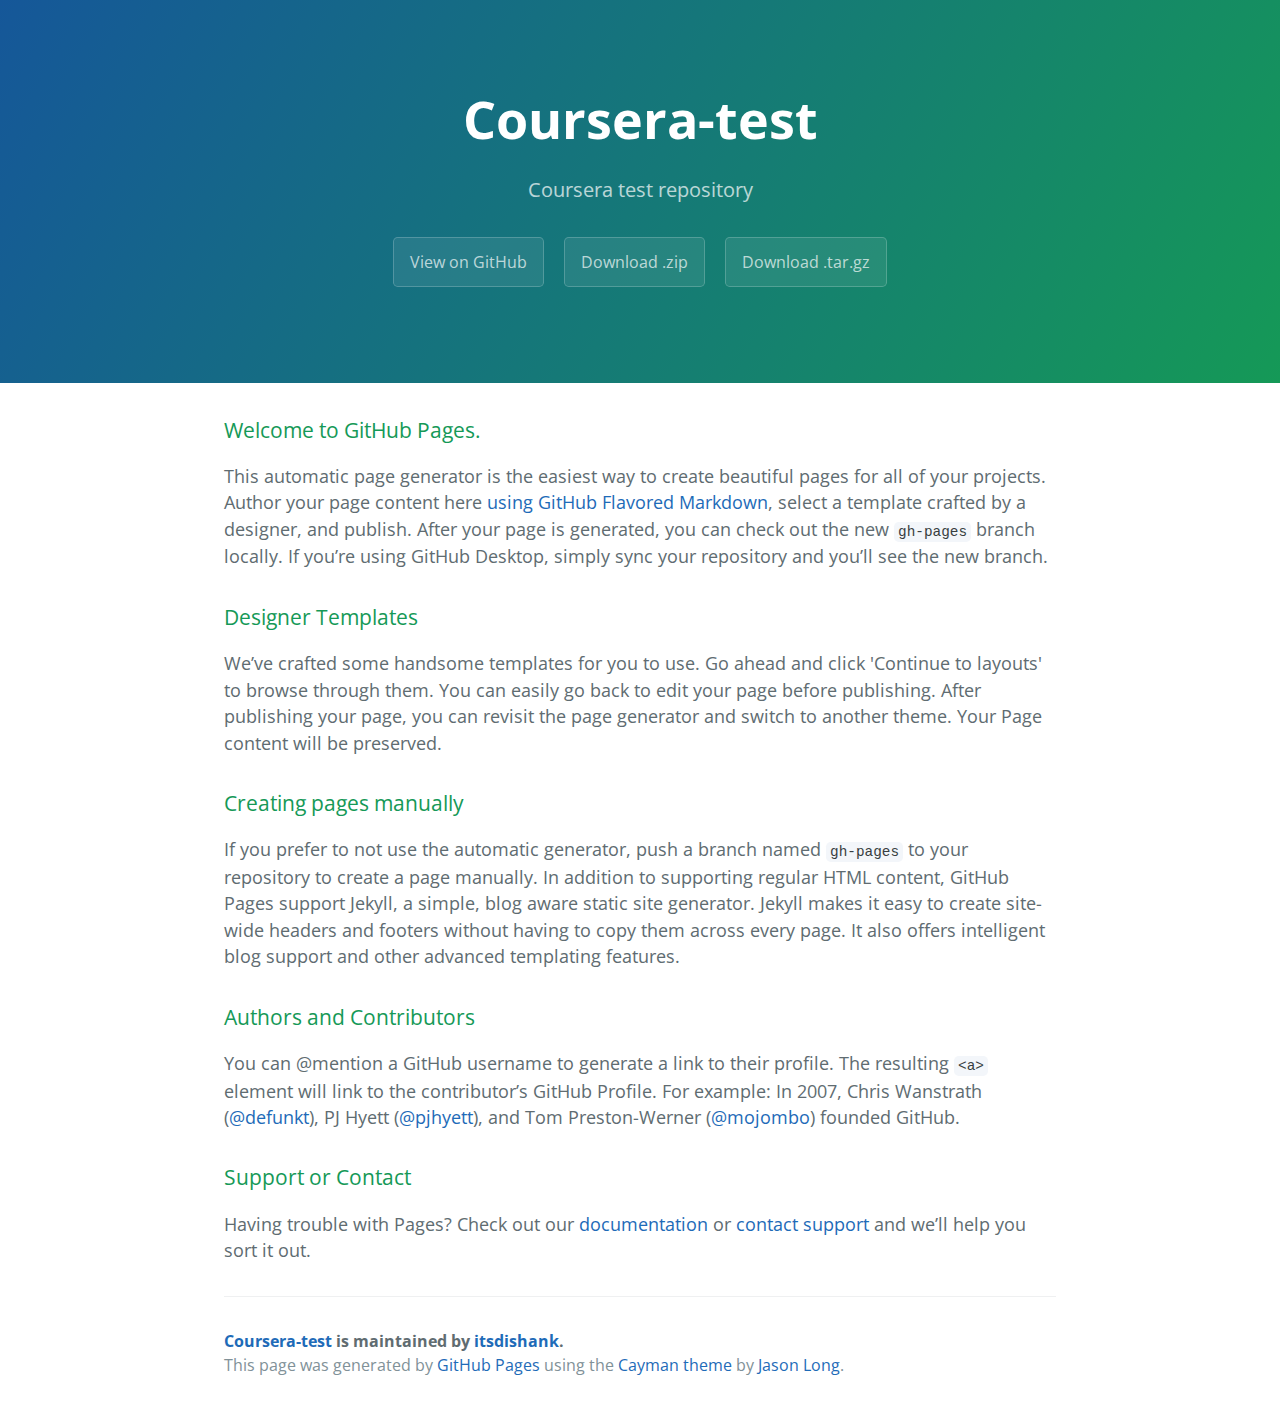
<file: index.html>
<!DOCTYPE html>
<html lang="en-us">
  <head>
    <meta charset="UTF-8">
    <title>Coursera-test by itsdishank</title>
    <meta name="viewport" content="width=device-width, initial-scale=1">
    <link rel="stylesheet" type="text/css" href="stylesheets/normalize.css" media="screen">
    <link href='https://fonts.googleapis.com/css?family=Open+Sans:400,700' rel='stylesheet' type='text/css'>
    <link rel="stylesheet" type="text/css" href="stylesheets/stylesheet.css" media="screen">
    <link rel="stylesheet" type="text/css" href="stylesheets/github-light.css" media="screen">
  </head>
  <body>
    <section class="page-header">
      <h1 class="project-name">Coursera-test</h1>
      <h2 class="project-tagline">Coursera test repository</h2>
      <a href="https://github.com/itsdishank/coursera-test" class="btn">View on GitHub</a>
      <a href="https://github.com/itsdishank/coursera-test/zipball/master" class="btn">Download .zip</a>
      <a href="https://github.com/itsdishank/coursera-test/tarball/master" class="btn">Download .tar.gz</a>
    </section>

    <section class="main-content">
      <h3>
<a id="welcome-to-github-pages" class="anchor" href="#welcome-to-github-pages" aria-hidden="true"><span aria-hidden="true" class="octicon octicon-link"></span></a>Welcome to GitHub Pages.</h3>
<p>This automatic page generator is the easiest way to create beautiful pages for all of your projects. Author your page content here <a href="https://guides.github.com/features/mastering-markdown/">using GitHub Flavored Markdown</a>, select a template crafted by a designer, and publish. After your page is generated, you can check out the new <code>gh-pages</code> branch locally. If you’re using GitHub Desktop, simply sync your repository and you’ll see the new branch.</p>
<h3>
<a id="designer-templates" class="anchor" href="#designer-templates" aria-hidden="true"><span aria-hidden="true" class="octicon octicon-link"></span></a>Designer Templates</h3>
<p>We’ve crafted some handsome templates for you to use. Go ahead and click 'Continue to layouts' to browse through them. You can easily go back to edit your page before publishing. After publishing your page, you can revisit the page generator and switch to another theme. Your Page content will be preserved.</p>
<h3>
<a id="creating-pages-manually" class="anchor" href="#creating-pages-manually" aria-hidden="true"><span aria-hidden="true" class="octicon octicon-link"></span></a>Creating pages manually</h3>
<p>If you prefer to not use the automatic generator, push a branch named <code>gh-pages</code> to your repository to create a page manually. In addition to supporting regular HTML content, GitHub Pages support Jekyll, a simple, blog aware static site generator. Jekyll makes it easy to create site-wide headers and footers without having to copy them across every page. It also offers intelligent blog support and other advanced templating features.</p>
<h3>
<a id="authors-and-contributors" class="anchor" href="#authors-and-contributors" aria-hidden="true"><span aria-hidden="true" class="octicon octicon-link"></span></a>Authors and Contributors</h3>
<p>You can @mention a GitHub username to generate a link to their profile. The resulting <code>&lt;a&gt;</code> element will link to the contributor’s GitHub Profile. For example: In 2007, Chris Wanstrath (<a class="user-mention" data-hovercard-type="user" data-hovercard-url="/users/defunkt/hovercard" data-octo-click="hovercard-link-click" data-octo-dimensions="link_type:self" href="https://github.com/defunkt">@defunkt</a>), PJ Hyett (<a class="user-mention" data-hovercard-type="user" data-hovercard-url="/users/pjhyett/hovercard" data-octo-click="hovercard-link-click" data-octo-dimensions="link_type:self" href="https://github.com/pjhyett">@pjhyett</a>), and Tom Preston-Werner (<a class="user-mention" data-hovercard-type="user" data-hovercard-url="/users/mojombo/hovercard" data-octo-click="hovercard-link-click" data-octo-dimensions="link_type:self" href="https://github.com/mojombo">@mojombo</a>) founded GitHub.</p>
<h3>
<a id="support-or-contact" class="anchor" href="#support-or-contact" aria-hidden="true"><span aria-hidden="true" class="octicon octicon-link"></span></a>Support or Contact</h3>
<p>Having trouble with Pages? Check out our <a href="https://help.github.com/pages">documentation</a> or <a href="https://github.com/contact">contact support</a> and we’ll help you sort it out.</p>

      <footer class="site-footer">
        <span class="site-footer-owner"><a href="https://github.com/itsdishank/coursera-test">Coursera-test</a> is maintained by <a href="https://github.com/itsdishank">itsdishank</a>.</span>

        <span class="site-footer-credits">This page was generated by <a href="https://pages.github.com">GitHub Pages</a> using the <a href="https://github.com/jasonlong/cayman-theme">Cayman theme</a> by <a href="https://twitter.com/jasonlong">Jason Long</a>.</span>
      </footer>

    </section>

  
  </body>
</html>
</file>
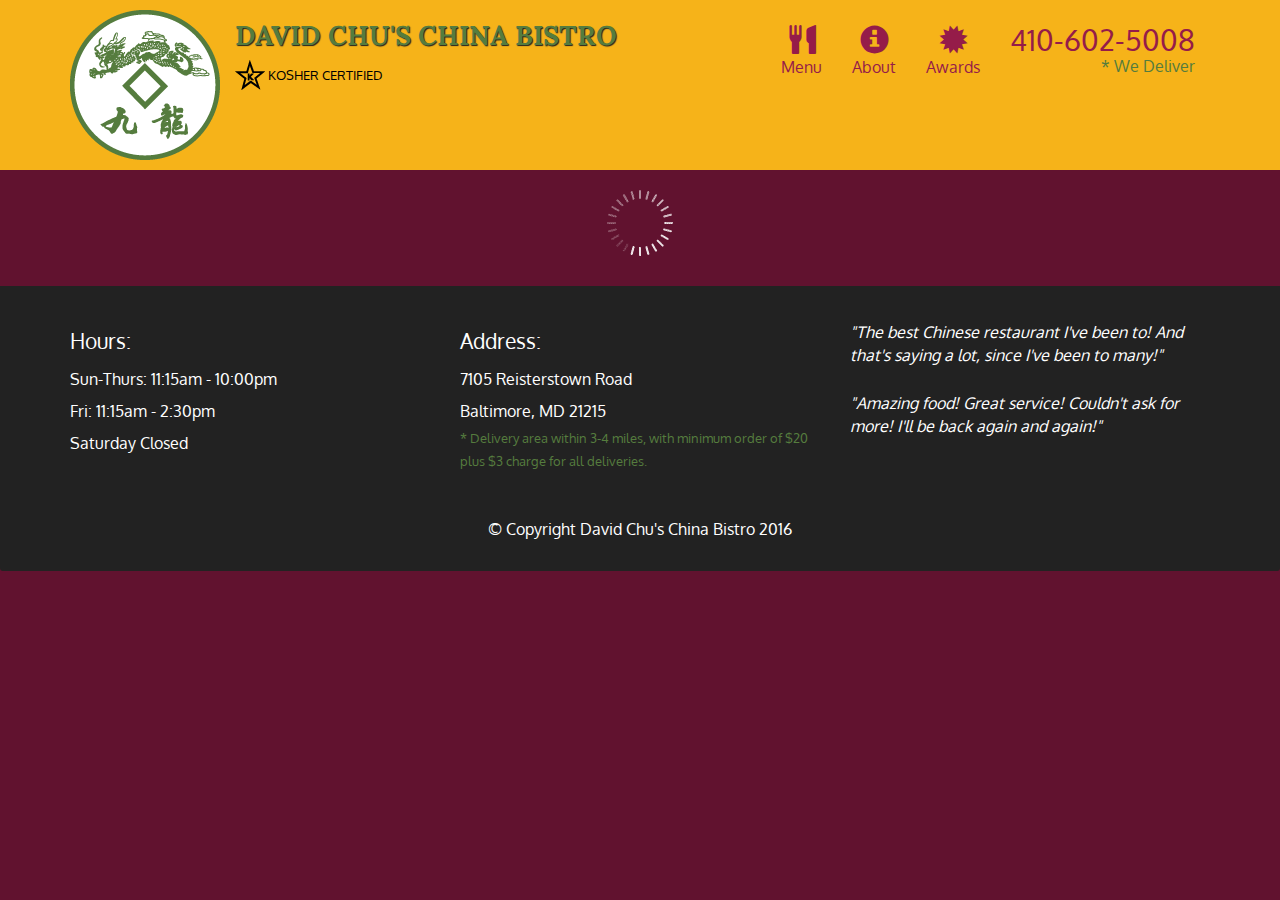
<file: mod5-solution/index.html>
<!doctype html>
<html lang="en">
  <head>
    <meta charset="utf-8">
    <meta http-equiv="X-UA-Compatible" content="IE=edge">
    <meta name="viewport" content="width=device-width, initial-scale=1">
    <title>David Chu's China Bistro</title>
    <link rel="stylesheet" href="css/bootstrap.min.css">
    <link rel="stylesheet" href="css/styles.css">
    <link href='https://fonts.googleapis.com/css?family=Oxygen:400,300,700' rel='stylesheet' type='text/css'>
    <link href='https://fonts.googleapis.com/css?family=Lora' rel='stylesheet' type='text/css'>
  </head>
<body>
  <header>
    <nav id="header-nav" class="navbar navbar-default">
      <div class="container">
        <div class="navbar-header">
          <a href="index.html" class="pull-left visible-md visible-lg">
            <div id="logo-img" alt="Logo image"></div>
          </a>

          <div class="navbar-brand">
            <a href="index.html"><h1>David Chu's China Bistro</h1></a>
            <p>
              <img src="images/star-k-logo.png" alt="Kosher certification">
              <span>Kosher Certified</span>
            </p>
          </div>

          <button id="navbarToggle" type="button" class="navbar-toggle collapsed" data-toggle="collapse" data-target="#collapsable-nav" aria-expanded="false">
            <span class="sr-only">Toggle navigation</span>
            <span class="icon-bar"></span>
            <span class="icon-bar"></span>
            <span class="icon-bar"></span>
          </button>
        </div>
        
        <div id="collapsable-nav" class="collapse navbar-collapse">
           <ul id="nav-list" class="nav navbar-nav navbar-right">
            <li id="navHomeButton" class="visible-xs active">
              <a href="index.html">
                <span class="glyphicon glyphicon-home"></span> Home</a>
            </li>
            <li id="navMenuButton">
              <a href="#" onclick="$dc.loadMenuCategories();">
                <span class="glyphicon glyphicon-cutlery"></span><br class="hidden-xs"> Menu</a>
            </li>
            <li>
              <a href="#">
                <span class="glyphicon glyphicon-info-sign"></span><br class="hidden-xs"> About</a>
            </li>
            <li>
              <a href="#">
                <span class="glyphicon glyphicon-certificate"></span><br class="hidden-xs"> Awards</a>
            </li>
            <li id="phone" class="hidden-xs">
              <a href="tel:410-602-5008">
                <span>410-602-5008</span></a><div>* We Deliver</div>
            </li>
          </ul><!-- #nav-list -->
        </div><!-- .collapse .navbar-collapse -->
      </div><!-- .container -->
    </nav><!-- #header-nav -->
  </header>

  <div id="call-btn" class="visible-xs">
    <a class="btn" href="tel:410-602-5008">
    <span class="glyphicon glyphicon-earphone"></span>
    410-602-5008
    </a>
  </div>
  <div id="xs-deliver" class="text-center visible-xs">* We Deliver</div>

  <div id="main-content" class="container"></div>

  <footer class="panel-footer">
    <div class="container">
      <div class="row">
        <section id="hours" class="col-sm-4">
          <span>Hours:</span><br>
          Sun-Thurs: 11:15am - 10:00pm<br>
          Fri: 11:15am - 2:30pm<br>
          Saturday Closed
          <hr class="visible-xs">
        </section>
        <section id="address" class="col-sm-4">
          <span>Address:</span><br>
          7105 Reisterstown Road<br>
          Baltimore, MD 21215
          <p>* Delivery area within 3-4 miles, with minimum order of $20 plus $3 charge for all deliveries.</p>
          <hr class="visible-xs">
        </section>
        <section id="testimonials" class="col-sm-4">
          <p>"The best Chinese restaurant I've been to! And that's saying a lot, since I've been to many!"</p>
          <p>"Amazing food! Great service! Couldn't ask for more! I'll be back again and again!"</p>
        </section>
      </div>
      <div class="text-center">&copy; Copyright David Chu's China Bistro 2016</div>
    </div>
  </footer>

  <!-- jQuery (Bootstrap JS plugins depend on it) -->
  <script src="js/jquery-2.1.4.min.js"></script>
  <script src="js/bootstrap.min.js"></script>
  <script src="js/ajax-utils.js"></script>
  <script src="js/script.js"></script>
</body>
</html>
</file>
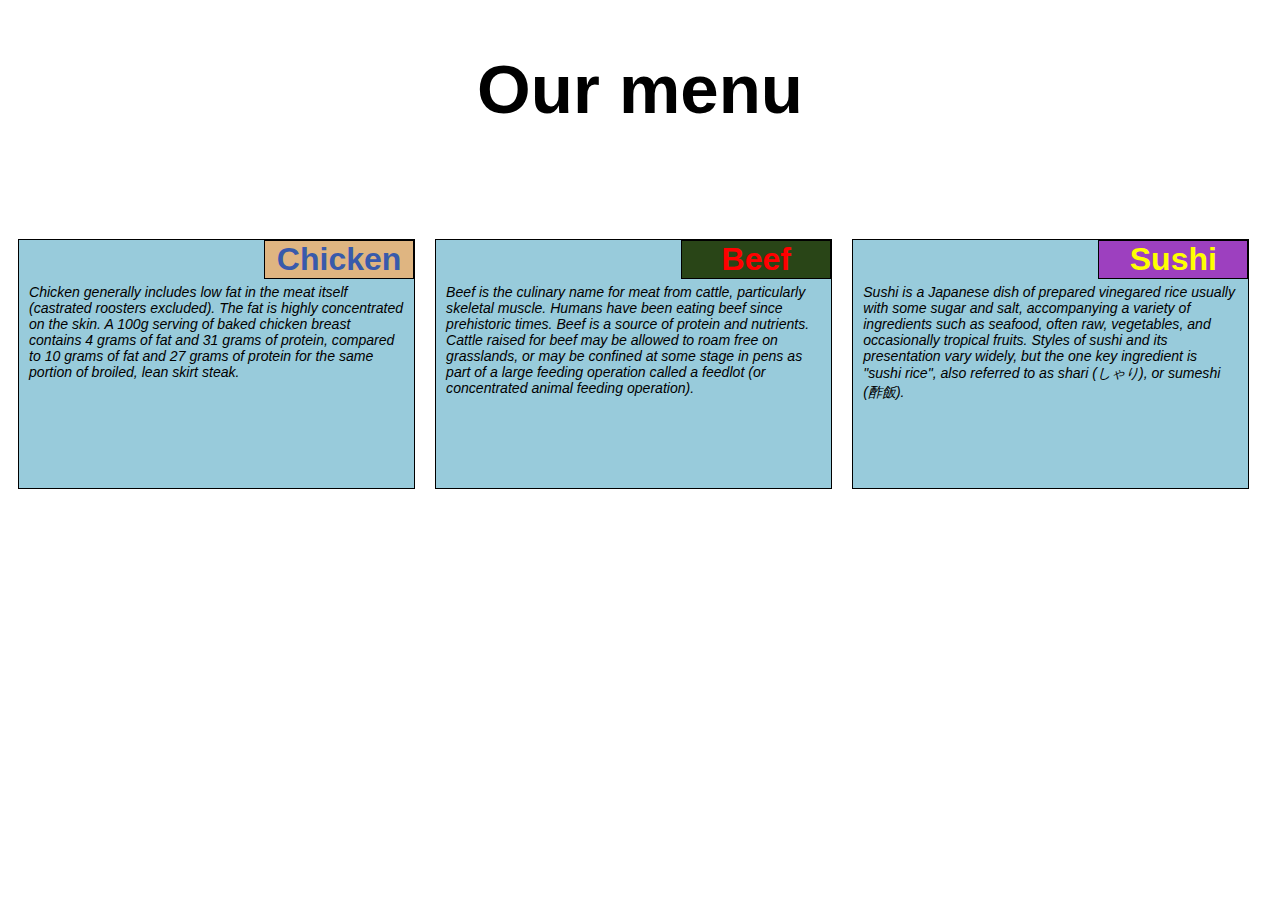
<file: module2-solution/index.html>
<!DOCTYPE html>
<html>
<head>
	<title>Assignment Solution for Module 2</title>
	<link rel="stylesheet" href="css/menu.css">
</head>
<body>

	<h1>Our menu</h1>

	<div class="main chicken">
		<div>
			<h2 id="chicken">Chicken</h2>
				<p>Chicken generally includes low fat in the meat itself (castrated roosters excluded). The fat is highly concentrated on the skin. A 100g serving of baked chicken breast contains 4 grams of fat and 31 grams of protein, compared to 10 grams of fat and 27 grams of protein for the same portion of broiled, lean skirt steak.</p>
		</div>
	</div>
	<div class="main Beef">
		<div>
			<h2 id="beef">Beef</h2>
				<p >Beef is the culinary name for meat from cattle, particularly skeletal muscle. Humans have been eating beef since prehistoric times. Beef is a source of protein and nutrients.  Cattle raised for beef may be allowed to roam free on grasslands, or may be confined at some stage in pens as part of a large feeding operation called a feedlot (or concentrated animal feeding operation).</p>
		</div>
	</div>
	<div class="main Sushi">
		<div>
			<h2 id="sushi">Sushi</h2>
				<p>Sushi is a Japanese dish of prepared vinegared rice usually with some sugar and salt, accompanying a variety of ingredients such as seafood, often raw, vegetables, and occasionally tropical fruits. Styles of sushi and its presentation vary widely, but the one key ingredient is "sushi rice", also referred to as shari (しゃり), or sumeshi (酢飯).</p>
		</div>
	</div>
</body>
</html>
</file>
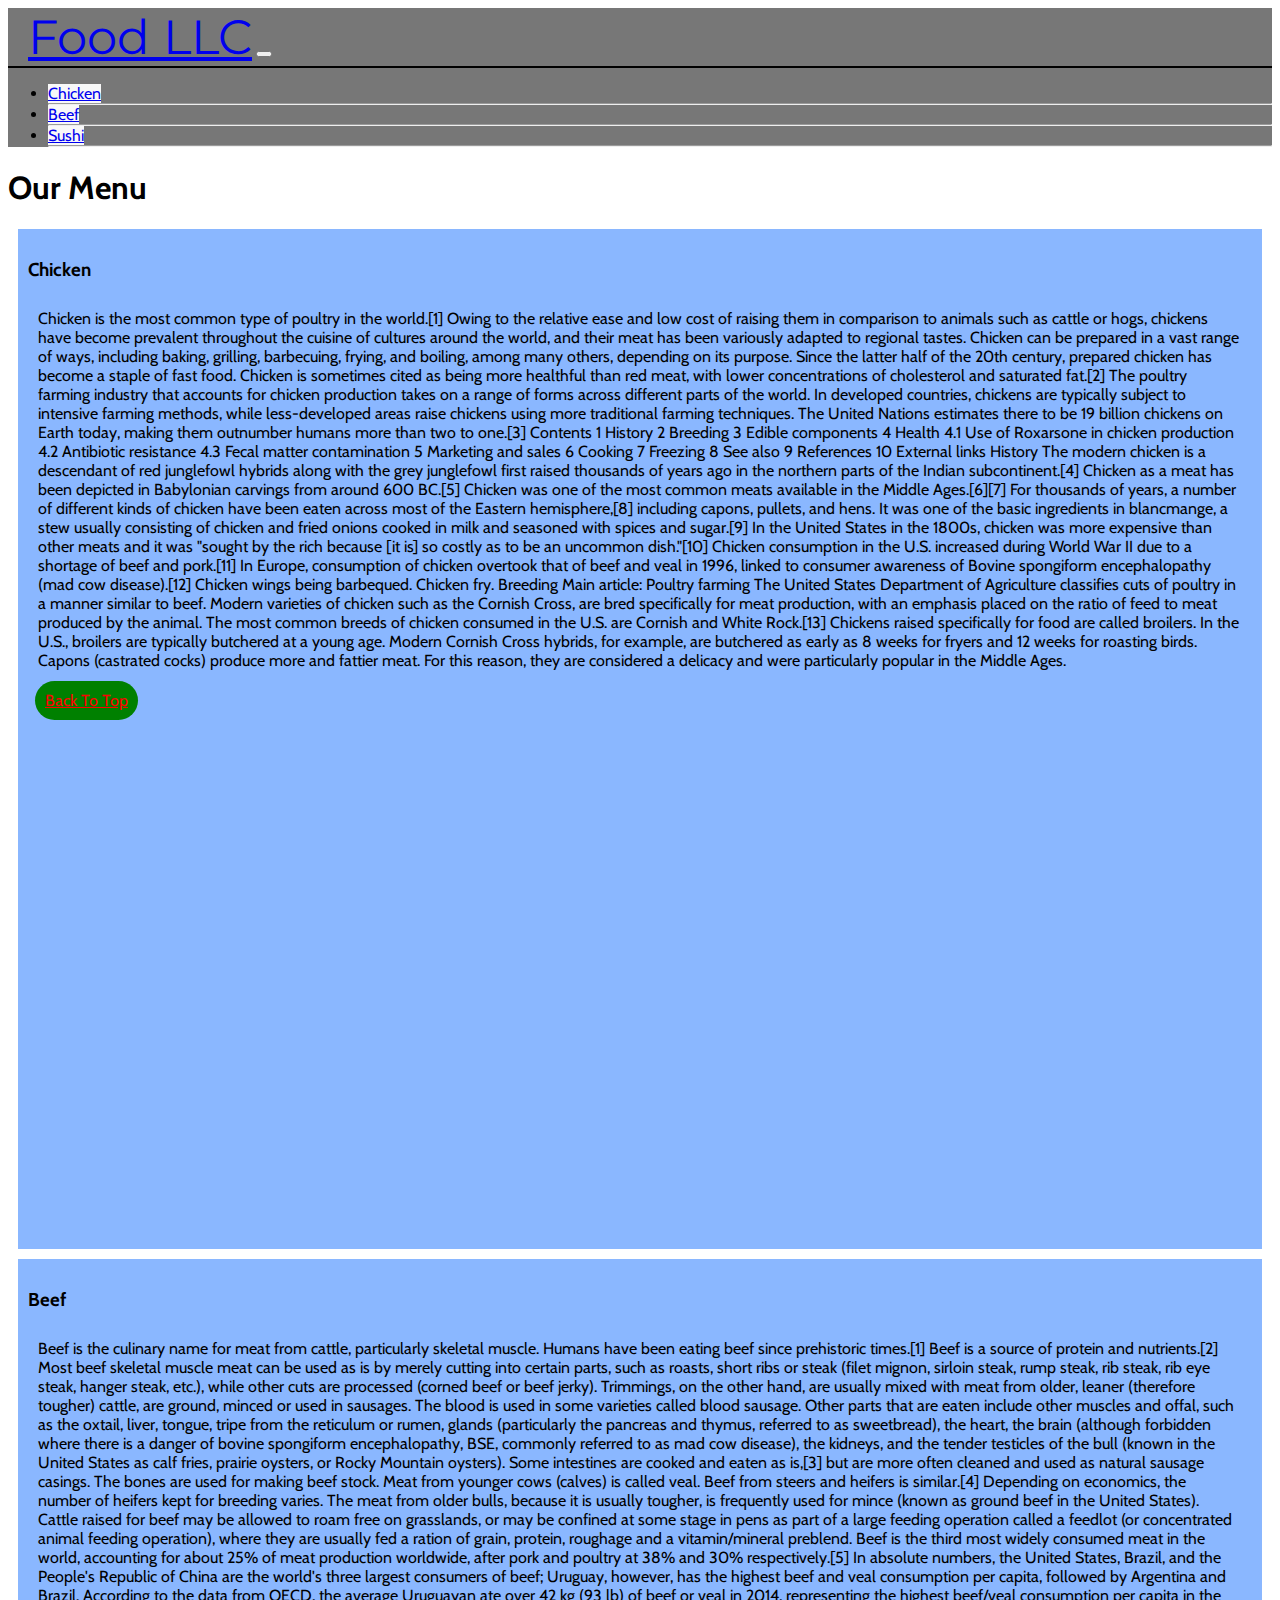
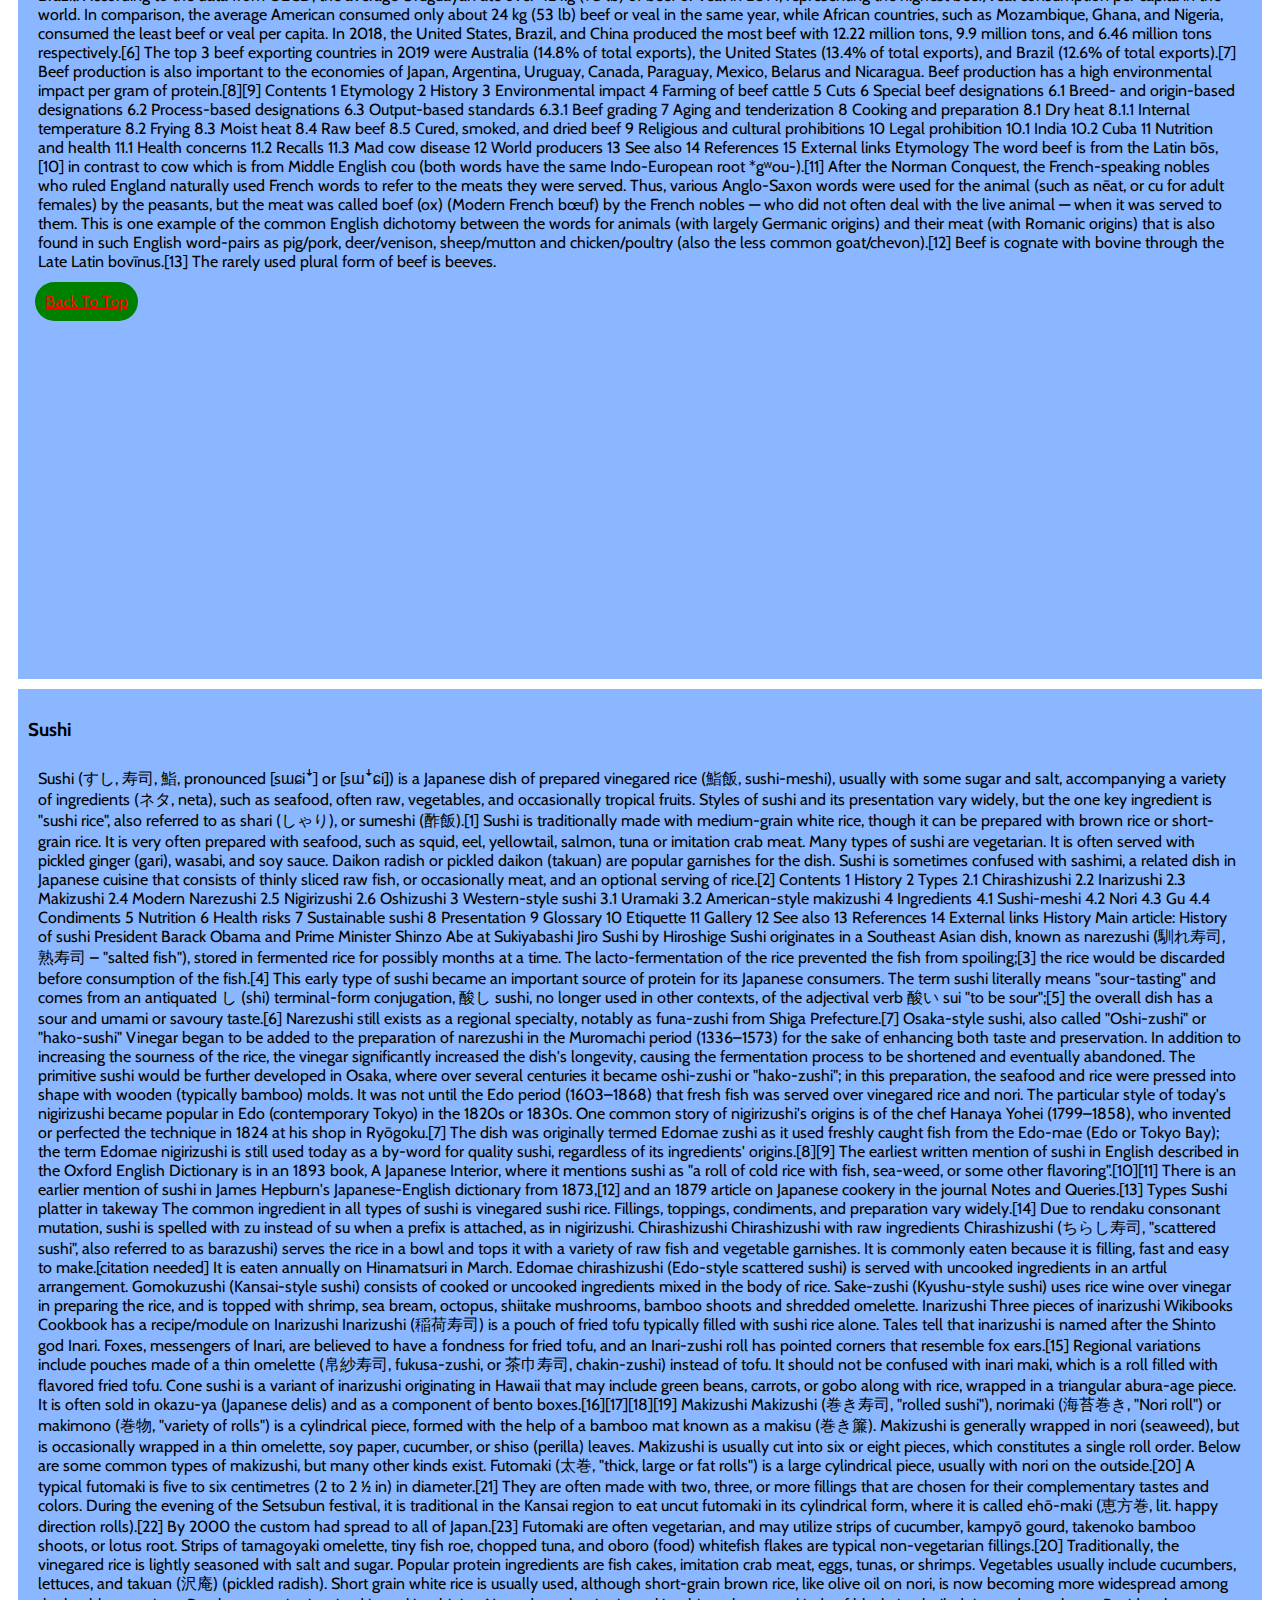
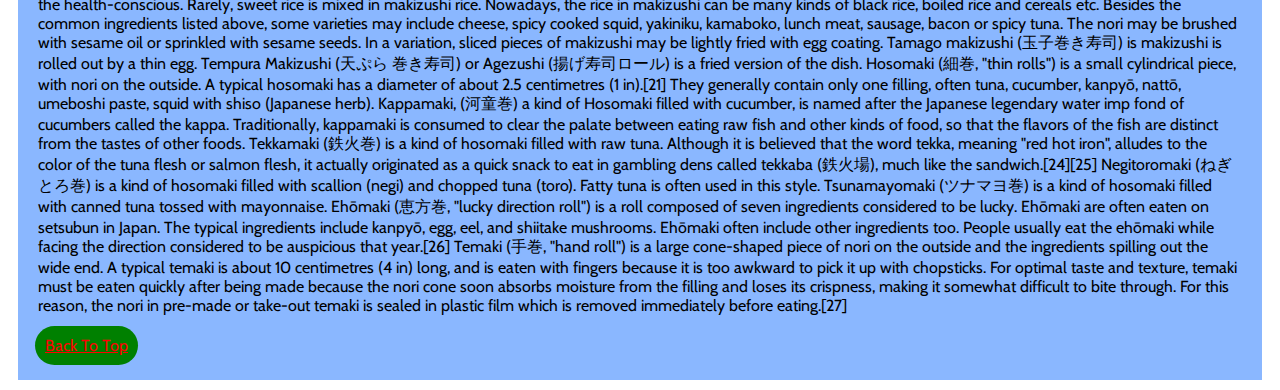
<file: module3-solution/index.html>
<!DOCTYPE html>
<html>
<head>
    
	<title>Module3 solution</title>
	<script src="https://code.jquery.com/jquery-3.5.1.slim.min.js" integrity="sha384-DfXdz2htPH0lsSSs5nCTpuj/zy4C+OGpamoFVy38MVBnE+IbbVYUew+OrCXaRkfj" crossorigin="anonymous"></script>
	<script src="https://cdn.jsdelivr.net/npm/popper.js@1.16.0/dist/umd/popper.min.js" integrity="sha384-Q6E9RHvbIyZFJoft+2mJbHaEWldlvI9IOYy5n3zV9zzTtmI3UksdQRVvoxMfooAo" crossorigin="anonymous"></script>
	<link rel="stylesheet" href="https://stackpath.bootstrapcdn.com/bootstrap/4.5.0/css/bootstrap.min.css" integrity="sha384-9aIt2nRpC12Uk9gS9baDl411NQApFmC26EwAOH8WgZl5MYYxFfc+NcPb1dKGj7Sk" crossorigin="anonymous">
	<script src="https://stackpath.bootstrapcdn.com/bootstrap/4.5.0/js/bootstrap.min.js" integrity="sha384-OgVRvuATP1z7JjHLkuOU7Xw704+h835Lr+6QL9UvYjZE3Ipu6Tp75j7Bh/kR0JKI" crossorigin="anonymous"></script>
	<link rel="stylesheet" type="text/css" href="css/styles.css">
	<link href="https://fonts.googleapis.com/css2?family=Montserrat:wght@600&display=swap" rel="stylesheet">
	<link href="https://fonts.googleapis.com/css2?family=Cabin&display=swap" rel="stylesheet">
</head>
<body>
	<header>
		<nav class="navbar navbar-expand-lg navbar-light">
			<a id="heading" class="navbar-brand" href="#">Food LLC</a>
			<button class="navbar-toggler d-md-none" type="button" data-toggle="collapse" data-target="#navbarSupportedContent" aria-controls="navbarSupportedContent" aria-expanded="false" aria-label="Toggle navigation">
				<span class="navbar-toggler-icon"></span>
			</button>

			<div class="collapse navbar-collapse" id="navbarSupportedContent">
				<hr class=" d-md-none">
    			<ul class="navbar-nav mr-auto d-md-none">
					<li class="nav-item active">
						<a class="nav-link" href="#chicken">Chicken</a>
					</li>
					<hr>
					<li class="nav-item active">
						<a class="nav-link" href="#beef">Beef</a>
					</li><hr>
    				<li class="nav-item active">
						<a class="nav-link" href="#sushi">Sushi</a>
					</li><hr>
    			</ul>
  			</div>
		</nav>
	</header>

	<h1 class="text-center">Our Menu</h1>
	<div class="container">
		<div class="row">
			<div class="col-xs-12 col-sm-6 col-md-4">
				<div>
					<h3 id="chicken" class="text-center">Chicken</h3>
						<p>Chicken is the most common type of poultry in the world.[1] Owing to the relative ease and low cost of raising them in comparison to animals such as cattle or hogs, chickens have become prevalent throughout the cuisine of cultures around the world, and their meat has been variously adapted to regional tastes.

Chicken can be prepared in a vast range of ways, including baking, grilling, barbecuing, frying, and boiling, among many others, depending on its purpose. Since the latter half of the 20th century, prepared chicken has become a staple of fast food. Chicken is sometimes cited as being more healthful than red meat, with lower concentrations of cholesterol and saturated fat.[2]

The poultry farming industry that accounts for chicken production takes on a range of forms across different parts of the world. In developed countries, chickens are typically subject to intensive farming methods, while less-developed areas raise chickens using more traditional farming techniques. The United Nations estimates there to be 19 billion chickens on Earth today, making them outnumber humans more than two to one.[3]


Contents
1	History
2	Breeding
3	Edible components
4	Health
4.1	Use of Roxarsone in chicken production
4.2	Antibiotic resistance
4.3	Fecal matter contamination
5	Marketing and sales
6	Cooking
7	Freezing
8	See also
9	References
10	External links
History
The modern chicken is a descendant of red junglefowl hybrids along with the grey junglefowl first raised thousands of years ago in the northern parts of the Indian subcontinent.[4]

Chicken as a meat has been depicted in Babylonian carvings from around 600 BC.[5] Chicken was one of the most common meats available in the Middle Ages.[6][7] For thousands of years, a number of different kinds of chicken have been eaten across most of the Eastern hemisphere,[8] including capons, pullets, and hens. It was one of the basic ingredients in blancmange, a stew usually consisting of chicken and fried onions cooked in milk and seasoned with spices and sugar.[9]

In the United States in the 1800s, chicken was more expensive than other meats and it was "sought by the rich because [it is] so costly as to be an uncommon dish."[10] Chicken consumption in the U.S. increased during World War II due to a shortage of beef and pork.[11] In Europe, consumption of chicken overtook that of beef and veal in 1996, linked to consumer awareness of Bovine spongiform encephalopathy (mad cow disease).[12]


Chicken wings being barbequed.

 

Chicken fry.

Breeding
Main article: Poultry farming

The United States Department of Agriculture classifies cuts of poultry in a manner similar to beef.
Modern varieties of chicken such as the Cornish Cross, are bred specifically for meat production, with an emphasis placed on the ratio of feed to meat produced by the animal. The most common breeds of chicken consumed in the U.S. are Cornish and White Rock.[13]

Chickens raised specifically for food are called broilers. In the U.S., broilers are typically butchered at a young age. Modern Cornish Cross hybrids, for example, are butchered as early as 8 weeks for fryers and 12 weeks for roasting birds.

Capons (castrated cocks) produce more and fattier meat. For this reason, they are considered a delicacy and were particularly popular in the Middle Ages. <br> <a href="#heading">Back To Top</a></p>
				</div>
			</div>
	<div class="col-xs-12 col-sm-6 col-md-4">
		<div>
			<h3 id="beef" class="text-center">Beef</h3>
				<p >Beef is the culinary name for meat from cattle, particularly skeletal muscle. Humans have been eating beef since prehistoric times.[1] Beef is a source of protein and nutrients.[2]

Most beef skeletal muscle meat can be used as is by merely cutting into certain parts, such as roasts, short ribs or steak (filet mignon, sirloin steak, rump steak, rib steak, rib eye steak, hanger steak, etc.), while other cuts are processed (corned beef or beef jerky). Trimmings, on the other hand, are usually mixed with meat from older, leaner (therefore tougher) cattle, are ground, minced or used in sausages. The blood is used in some varieties called blood sausage. Other parts that are eaten include other muscles and offal, such as the oxtail, liver, tongue, tripe from the reticulum or rumen, glands (particularly the pancreas and thymus, referred to as sweetbread), the heart, the brain (although forbidden where there is a danger of bovine spongiform encephalopathy, BSE, commonly referred to as mad cow disease), the kidneys, and the tender testicles of the bull (known in the United States as calf fries, prairie oysters, or Rocky Mountain oysters). Some intestines are cooked and eaten as is,[3] but are more often cleaned and used as natural sausage casings. The bones are used for making beef stock. Meat from younger cows (calves) is called veal.

Beef from steers and heifers is similar.[4] Depending on economics, the number of heifers kept for breeding varies. The meat from older bulls, because it is usually tougher, is frequently used for mince (known as ground beef in the United States). Cattle raised for beef may be allowed to roam free on grasslands, or may be confined at some stage in pens as part of a large feeding operation called a feedlot (or concentrated animal feeding operation), where they are usually fed a ration of grain, protein, roughage and a vitamin/mineral preblend.

Beef is the third most widely consumed meat in the world, accounting for about 25% of meat production worldwide, after pork and poultry at 38% and 30% respectively.[5] In absolute numbers, the United States, Brazil, and the People's Republic of China are the world's three largest consumers of beef; Uruguay, however, has the highest beef and veal consumption per capita, followed by Argentina and Brazil. According to the data from OECD, the average Uruguayan ate over 42 kg (93 lb) of beef or veal in 2014, representing the highest beef/veal consumption per capita in the world. In comparison, the average American consumed only about 24 kg (53 lb) beef or veal in the same year, while African countries, such as Mozambique, Ghana, and Nigeria, consumed the least beef or veal per capita.

In 2018, the United States, Brazil, and China produced the most beef with 12.22 million tons, 9.9 million tons, and 6.46 million tons respectively.[6] The top 3 beef exporting countries in 2019 were Australia (14.8% of total exports), the United States (13.4% of total exports), and Brazil (12.6% of total exports).[7] Beef production is also important to the economies of Japan, Argentina, Uruguay, Canada, Paraguay, Mexico, Belarus and Nicaragua.

Beef production has a high environmental impact per gram of protein.[8][9]


Contents
1	Etymology
2	History
3	Environmental impact
4	Farming of beef cattle
5	Cuts
6	Special beef designations
6.1	Breed- and origin-based designations
6.2	Process-based designations
6.3	Output-based standards
6.3.1	Beef grading
7	Aging and tenderization
8	Cooking and preparation
8.1	Dry heat
8.1.1	Internal temperature
8.2	Frying
8.3	Moist heat
8.4	Raw beef
8.5	Cured, smoked, and dried beef
9	Religious and cultural prohibitions
10	Legal prohibition
10.1	India
10.2	Cuba
11	Nutrition and health
11.1	Health concerns
11.2	Recalls
11.3	Mad cow disease
12	World producers
13	See also
14	References
15	External links
Etymology
The word beef is from the Latin bōs,[10] in contrast to cow which is from Middle English cou (both words have the same Indo-European root *gʷou-).[11] After the Norman Conquest, the French-speaking nobles who ruled England naturally used French words to refer to the meats they were served. Thus, various Anglo-Saxon words were used for the animal (such as nēat, or cu for adult females) by the peasants, but the meat was called boef (ox) (Modern French bœuf) by the French nobles — who did not often deal with the live animal — when it was served to them. This is one example of the common English dichotomy between the words for animals (with largely Germanic origins) and their meat (with Romanic origins) that is also found in such English word-pairs as pig/pork, deer/venison, sheep/mutton and chicken/poultry (also the less common goat/chevon).[12] Beef is cognate with bovine through the Late Latin bovīnus.[13] The rarely used plural form of beef is beeves. <br> <a href="#heading">Back To Top</a>

</p>
		</div>
	</div>
	<div class="col-sm-12 col-md-4">
		<div>
			<h3 id="sushi" class="text-center">Sushi</h3>
				<p>Sushi (すし, 寿司, 鮨, pronounced [sɯɕiꜜ] or [sɯꜜɕi]) is a Japanese dish of prepared vinegared rice (鮨飯, sushi-meshi), usually with some sugar and salt, accompanying a variety of ingredients (ネタ, neta), such as seafood, often raw, vegetables, and occasionally tropical fruits. Styles of sushi and its presentation vary widely, but the one key ingredient is "sushi rice", also referred to as shari (しゃり), or sumeshi (酢飯).[1]

Sushi is traditionally made with medium-grain white rice, though it can be prepared with brown rice or short-grain rice. It is very often prepared with seafood, such as squid, eel, yellowtail, salmon, tuna or imitation crab meat. Many types of sushi are vegetarian. It is often served with pickled ginger (gari), wasabi, and soy sauce. Daikon radish or pickled daikon (takuan) are popular garnishes for the dish.

Sushi is sometimes confused with sashimi, a related dish in Japanese cuisine that consists of thinly sliced raw fish, or occasionally meat, and an optional serving of rice.[2]


Contents
1	History
2	Types
2.1	Chirashizushi
2.2	Inarizushi
2.3	Makizushi
2.4	Modern Narezushi
2.5	Nigirizushi
2.6	Oshizushi
3	Western-style sushi
3.1	Uramaki
3.2	American-style makizushi
4	Ingredients
4.1	Sushi-meshi
4.2	Nori
4.3	Gu
4.4	Condiments
5	Nutrition
6	Health risks
7	Sustainable sushi
8	Presentation
9	Glossary
10	Etiquette
11	Gallery
12	See also
13	References
14	External links
History
Main article: History of sushi

President Barack Obama and Prime Minister Shinzo Abe at Sukiyabashi Jiro

Sushi by Hiroshige
Sushi originates in a Southeast Asian dish, known as narezushi (馴れ寿司, 熟寿司 – "salted fish"), stored in fermented rice for possibly months at a time. The lacto-fermentation of the rice prevented the fish from spoiling;[3] the rice would be discarded before consumption of the fish.[4] This early type of sushi became an important source of protein for its Japanese consumers. The term sushi literally means "sour-tasting" and comes from an antiquated し (shi) terminal-form conjugation, 酸し sushi, no longer used in other contexts, of the adjectival verb 酸い sui "to be sour";[5] the overall dish has a sour and umami or savoury taste.[6] Narezushi still exists as a regional specialty, notably as funa-zushi from Shiga Prefecture.[7]


Osaka-style sushi, also called "Oshi-zushi" or "hako-sushi"
Vinegar began to be added to the preparation of narezushi in the Muromachi period (1336–1573) for the sake of enhancing both taste and preservation. In addition to increasing the sourness of the rice, the vinegar significantly increased the dish's longevity, causing the fermentation process to be shortened and eventually abandoned. The primitive sushi would be further developed in Osaka, where over several centuries it became oshi-zushi or "hako-zushi"; in this preparation, the seafood and rice were pressed into shape with wooden (typically bamboo) molds.

It was not until the Edo period (1603–1868) that fresh fish was served over vinegared rice and nori. The particular style of today's nigirizushi became popular in Edo (contemporary Tokyo) in the 1820s or 1830s. One common story of nigirizushi's origins is of the chef Hanaya Yohei (1799–1858), who invented or perfected the technique in 1824 at his shop in Ryōgoku.[7] The dish was originally termed Edomae zushi as it used freshly caught fish from the Edo-mae (Edo or Tokyo Bay); the term Edomae nigirizushi is still used today as a by-word for quality sushi, regardless of its ingredients' origins.[8][9]

The earliest written mention of sushi in English described in the Oxford English Dictionary is in an 1893 book, A Japanese Interior, where it mentions sushi as "a roll of cold rice with fish, sea-weed, or some other flavoring".[10][11] There is an earlier mention of sushi in James Hepburn's Japanese-English dictionary from 1873,[12] and an 1879 article on Japanese cookery in the journal Notes and Queries.[13]

Types

Sushi platter in takeway
The common ingredient in all types of sushi is vinegared sushi rice. Fillings, toppings, condiments, and preparation vary widely.[14]

Due to rendaku consonant mutation, sushi is spelled with zu instead of su when a prefix is attached, as in nigirizushi.

Chirashizushi

Chirashizushi with raw ingredients
Chirashizushi (ちらし寿司, "scattered sushi", also referred to as barazushi) serves the rice in a bowl and tops it with a variety of raw fish and vegetable garnishes. It is commonly eaten because it is filling, fast and easy to make.[citation needed] It is eaten annually on Hinamatsuri in March.

Edomae chirashizushi (Edo-style scattered sushi) is served with uncooked ingredients in an artful arrangement.
Gomokuzushi (Kansai-style sushi) consists of cooked or uncooked ingredients mixed in the body of rice.
Sake-zushi (Kyushu-style sushi) uses rice wine over vinegar in preparing the rice, and is topped with shrimp, sea bream, octopus, shiitake mushrooms, bamboo shoots and shredded omelette.
Inarizushi

Three pieces of inarizushi
	Wikibooks Cookbook has a recipe/module on
Inarizushi
Inarizushi (稲荷寿司) is a pouch of fried tofu typically filled with sushi rice alone. Tales tell that inarizushi is named after the Shinto god Inari. Foxes, messengers of Inari, are believed to have a fondness for fried tofu, and an Inari-zushi roll has pointed corners that resemble fox ears.[15]

Regional variations include pouches made of a thin omelette (帛紗寿司, fukusa-zushi, or 茶巾寿司, chakin-zushi) instead of tofu. It should not be confused with inari maki, which is a roll filled with flavored fried tofu.

Cone sushi is a variant of inarizushi originating in Hawaii that may include green beans, carrots, or gobo along with rice, wrapped in a triangular abura-age piece. It is often sold in okazu-ya (Japanese delis) and as a component of bento boxes.[16][17][18][19]

Makizushi
Makizushi (巻き寿司, "rolled sushi"), norimaki (海苔巻き, "Nori roll") or makimono (巻物, "variety of rolls") is a cylindrical piece, formed with the help of a bamboo mat known as a makisu (巻き簾). Makizushi is generally wrapped in nori (seaweed), but is occasionally wrapped in a thin omelette, soy paper, cucumber, or shiso (perilla) leaves. Makizushi is usually cut into six or eight pieces, which constitutes a single roll order. Below are some common types of makizushi, but many other kinds exist.

Futomaki (太巻, "thick, large or fat rolls") is a large cylindrical piece, usually with nori on the outside.[20] A typical futomaki is five to six centimetres (2 to 2 1⁄2 in) in diameter.[21] They are often made with two, three, or more fillings that are chosen for their complementary tastes and colors. During the evening of the Setsubun festival, it is traditional in the Kansai region to eat uncut futomaki in its cylindrical form, where it is called ehō-maki (恵方巻, lit. happy direction rolls).[22] By 2000 the custom had spread to all of Japan.[23] Futomaki are often vegetarian, and may utilize strips of cucumber, kampyō gourd, takenoko bamboo shoots, or lotus root. Strips of tamagoyaki omelette, tiny fish roe, chopped tuna, and oboro (food) whitefish flakes are typical non-vegetarian fillings.[20] Traditionally, the vinegared rice is lightly seasoned with salt and sugar. Popular protein ingredients are fish cakes, imitation crab meat, eggs, tunas, or shrimps. Vegetables usually include cucumbers, lettuces, and takuan (沢庵) (pickled radish).

Short grain white rice is usually used, although short-grain brown rice, like olive oil on nori, is now becoming more widespread among the health-conscious. Rarely, sweet rice is mixed in makizushi rice. Nowadays, the rice in makizushi can be many kinds of black rice, boiled rice and cereals etc. Besides the common ingredients listed above, some varieties may include cheese, spicy cooked squid, yakiniku, kamaboko, lunch meat, sausage, bacon or spicy tuna. The nori may be brushed with sesame oil or sprinkled with sesame seeds. In a variation, sliced pieces of makizushi may be lightly fried with egg coating. Tamago makizushi (玉子巻き寿司) is makizushi is rolled out by a thin egg. Tempura Makizushi (天ぷら 巻き寿司) or Agezushi (揚げ寿司ロール) is a fried version of the dish.

Hosomaki (細巻, "thin rolls") is a small cylindrical piece, with nori on the outside. A typical hosomaki has a diameter of about 2.5 centimetres (1 in).[21] They generally contain only one filling, often tuna, cucumber, kanpyō, nattō, umeboshi paste, squid with shiso (Japanese herb). Kappamaki, (河童巻) a kind of Hosomaki filled with cucumber, is named after the Japanese legendary water imp fond of cucumbers called the kappa. Traditionally, kappamaki is consumed to clear the palate between eating raw fish and other kinds of food, so that the flavors of the fish are distinct from the tastes of other foods.

Tekkamaki (鉄火巻) is a kind of hosomaki filled with raw tuna. Although it is believed that the word tekka, meaning "red hot iron", alludes to the color of the tuna flesh or salmon flesh, it actually originated as a quick snack to eat in gambling dens called tekkaba (鉄火場), much like the sandwich.[24][25] Negitoromaki (ねぎとろ巻) is a kind of hosomaki filled with scallion (negi) and chopped tuna (toro). Fatty tuna is often used in this style. Tsunamayomaki (ツナマヨ巻) is a kind of hosomaki filled with canned tuna tossed with mayonnaise.

Ehōmaki (恵方巻, "lucky direction roll") is a roll composed of seven ingredients considered to be lucky. Ehōmaki are often eaten on setsubun in Japan. The typical ingredients include kanpyō, egg, eel, and shiitake mushrooms. Ehōmaki often include other ingredients too. People usually eat the ehōmaki while facing the direction considered to be auspicious that year.[26]

Temaki (手巻, "hand roll") is a large cone-shaped piece of nori on the outside and the ingredients spilling out the wide end. A typical temaki is about 10 centimetres (4 in) long, and is eaten with fingers because it is too awkward to pick it up with chopsticks. For optimal taste and texture, temaki must be eaten quickly after being made because the nori cone soon absorbs moisture from the filling and loses its crispness, making it somewhat difficult to bite through. For this reason, the nori in pre-made or take-out temaki is sealed in plastic film which is removed immediately before eating.[27]  <br> <a href="#heading">Back To Top</a></p>
		</div>
	</div>
	</div>
	</div>
</body>
</html>
</file>
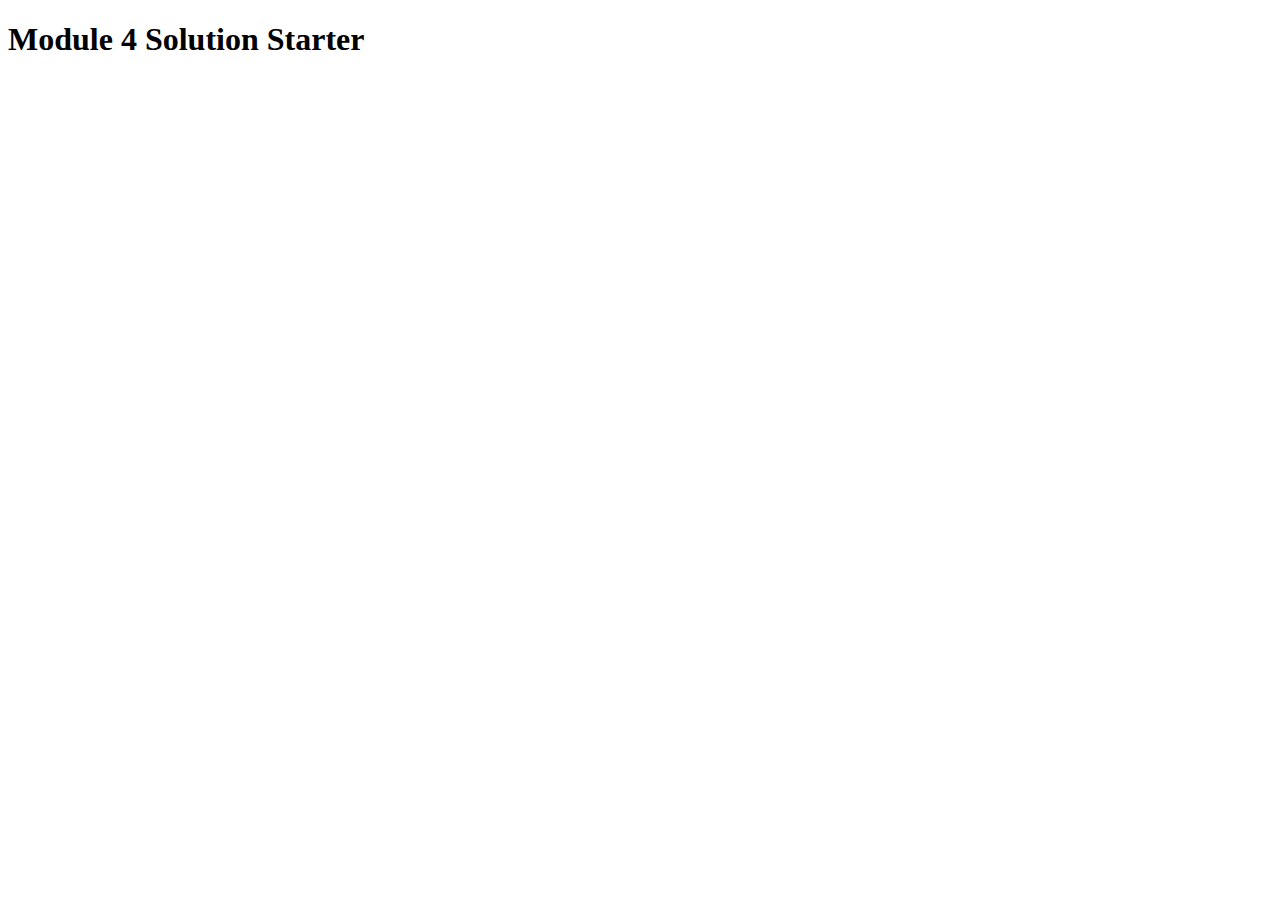
<file: module4-solution/easier/index.html>
<!DOCTYPE html>
<html>
<head>
  <meta charset="utf-8">
  <title>Module 4 Solution Starter</title>
  <script src="SpeakHello.js"></script>
  <script src="SpeakGoodBye.js"></script>
  <script src="script.js"></script>
</head>
<body>
  <h1>Module 4 Solution Starter</h1>
</body>
</html>
</file>
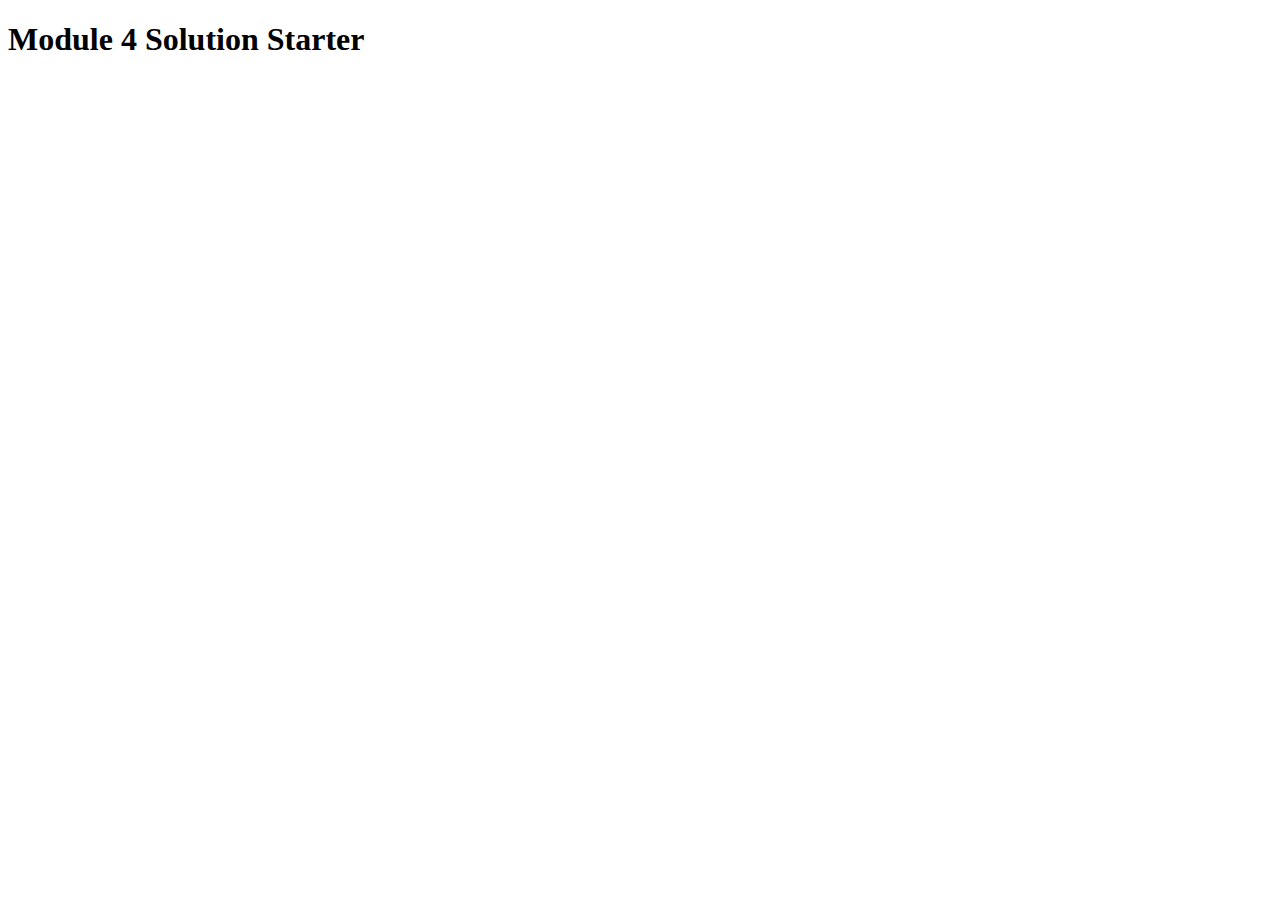
<file: module4-solution/harder/index.html>
<!DOCTYPE html>
<html>
<head>
  <meta charset="utf-8">
  <title>Module 4 Solution Starter</title>
  <script>
    var names = []; // DO NOT REMOVE
  </script>
  <script src="SpeakHello.js"></script>
  <script src="SpeakGoodBye.js"></script>
  <script src="script.js"></script>
</head>
<body>
  <h1>Module 4 Solution Starter</h1>
</body>
</html>
</file>
<file: stylesheets/stylesheet.css>
* {
  box-sizing: border-box; }

body {
  padding: 0;
  margin: 0;
  font-family: "Open Sans", "Helvetica Neue", Helvetica, Arial, sans-serif;
  font-size: 16px;
  line-height: 1.5;
  color: #606c71; }

a {
  color: #1e6bb8;
  text-decoration: none; }
  a:hover {
    text-decoration: underline; }

.btn {
  display: inline-block;
  margin-bottom: 1rem;
  color: rgba(255, 255, 255, 0.7);
  background-color: rgba(255, 255, 255, 0.08);
  border-color: rgba(255, 255, 255, 0.2);
  border-style: solid;
  border-width: 1px;
  border-radius: 0.3rem;
  transition: color 0.2s, background-color 0.2s, border-color 0.2s; }
  .btn + .btn {
    margin-left: 1rem; }

.btn:hover {
  color: rgba(255, 255, 255, 0.8);
  text-decoration: none;
  background-color: rgba(255, 255, 255, 0.2);
  border-color: rgba(255, 255, 255, 0.3); }

@media screen and (min-width: 64em) {
  .btn {
    padding: 0.75rem 1rem; } }

@media screen and (min-width: 42em) and (max-width: 64em) {
  .btn {
    padding: 0.6rem 0.9rem;
    font-size: 0.9rem; } }

@media screen and (max-width: 42em) {
  .btn {
    display: block;
    width: 100%;
    padding: 0.75rem;
    font-size: 0.9rem; }
    .btn + .btn {
      margin-top: 1rem;
      margin-left: 0; } }

.page-header {
  color: #fff;
  text-align: center;
  background-color: #159957;
  background-image: linear-gradient(120deg, #155799, #159957); }

@media screen and (min-width: 64em) {
  .page-header {
    padding: 5rem 6rem; } }

@media screen and (min-width: 42em) and (max-width: 64em) {
  .page-header {
    padding: 3rem 4rem; } }

@media screen and (max-width: 42em) {
  .page-header {
    padding: 2rem 1rem; } }

.project-name {
  margin-top: 0;
  margin-bottom: 0.1rem; }

@media screen and (min-width: 64em) {
  .project-name {
    font-size: 3.25rem; } }

@media screen and (min-width: 42em) and (max-width: 64em) {
  .project-name {
    font-size: 2.25rem; } }

@media screen and (max-width: 42em) {
  .project-name {
    font-size: 1.75rem; } }

.project-tagline {
  margin-bottom: 2rem;
  font-weight: normal;
  opacity: 0.7; }

@media screen and (min-width: 64em) {
  .project-tagline {
    font-size: 1.25rem; } }

@media screen and (min-width: 42em) and (max-width: 64em) {
  .project-tagline {
    font-size: 1.15rem; } }

@media screen and (max-width: 42em) {
  .project-tagline {
    font-size: 1rem; } }

.main-content :first-child {
  margin-top: 0; }
.main-content img {
  max-width: 100%; }
.main-content h1, .main-content h2, .main-content h3, .main-content h4, .main-content h5, .main-content h6 {
  margin-top: 2rem;
  margin-bottom: 1rem;
  font-weight: normal;
  color: #159957; }
.main-content p {
  margin-bottom: 1em; }
.main-content code {
  padding: 2px 4px;
  font-family: Consolas, "Liberation Mono", Menlo, Courier, monospace;
  font-size: 0.9rem;
  color: #383e41;
  background-color: #f3f6fa;
  border-radius: 0.3rem; }
.main-content pre {
  padding: 0.8rem;
  margin-top: 0;
  margin-bottom: 1rem;
  font: 1rem Consolas, "Liberation Mono", Menlo, Courier, monospace;
  color: #567482;
  word-wrap: normal;
  background-color: #f3f6fa;
  border: solid 1px #dce6f0;
  border-radius: 0.3rem; }
  .main-content pre > code {
    padding: 0;
    margin: 0;
    font-size: 0.9rem;
    color: #567482;
    word-break: normal;
    white-space: pre;
    background: transparent;
    border: 0; }
.main-content .highlight {
  margin-bottom: 1rem; }
  .main-content .highlight pre {
    margin-bottom: 0;
    word-break: normal; }
.main-content .highlight pre, .main-content pre {
  padding: 0.8rem;
  overflow: auto;
  font-size: 0.9rem;
  line-height: 1.45;
  border-radius: 0.3rem; }
.main-content pre code, .main-content pre tt {
  display: inline;
  max-width: initial;
  padding: 0;
  margin: 0;
  overflow: initial;
  line-height: inherit;
  word-wrap: normal;
  background-color: transparent;
  border: 0; }
  .main-content pre code:before, .main-content pre code:after, .main-content pre tt:before, .main-content pre tt:after {
    content: normal; }
.main-content ul, .main-content ol {
  margin-top: 0; }
.main-content blockquote {
  padding: 0 1rem;
  margin-left: 0;
  color: #819198;
  border-left: 0.3rem solid #dce6f0; }
  .main-content blockquote > :first-child {
    margin-top: 0; }
  .main-content blockquote > :last-child {
    margin-bottom: 0; }
.main-content table {
  display: block;
  width: 100%;
  overflow: auto;
  word-break: normal;
  word-break: keep-all; }
  .main-content table th {
    font-weight: bold; }
  .main-content table th, .main-content table td {
    padding: 0.5rem 1rem;
    border: 1px solid #e9ebec; }
.main-content dl {
  padding: 0; }
  .main-content dl dt {
    padding: 0;
    margin-top: 1rem;
    font-size: 1rem;
    font-weight: bold; }
  .main-content dl dd {
    padding: 0;
    margin-bottom: 1rem; }
.main-content hr {
  height: 2px;
  padding: 0;
  margin: 1rem 0;
  background-color: #eff0f1;
  border: 0; }

@media screen and (min-width: 64em) {
  .main-content {
    max-width: 64rem;
    padding: 2rem 6rem;
    margin: 0 auto;
    font-size: 1.1rem; } }

@media screen and (min-width: 42em) and (max-width: 64em) {
  .main-content {
    padding: 2rem 4rem;
    font-size: 1.1rem; } }

@media screen and (max-width: 42em) {
  .main-content {
    padding: 2rem 1rem;
    font-size: 1rem; } }

.site-footer {
  padding-top: 2rem;
  margin-top: 2rem;
  border-top: solid 1px #eff0f1; }

.site-footer-owner {
  display: block;
  font-weight: bold; }

.site-footer-credits {
  color: #819198; }

@media screen and (min-width: 64em) {
  .site-footer {
    font-size: 1rem; } }

@media screen and (min-width: 42em) and (max-width: 64em) {
  .site-footer {
    font-size: 1rem; } }

@media screen and (max-width: 42em) {
  .site-footer {
    font-size: 0.9rem; } }
</file>
<file: stylesheets/github-light.css>
/*!
 * GitHub Light v0.4.1
 * Copyright (c) 2012 - 2017 GitHub, Inc.
 * Licensed under MIT (https://github.com/primer/github-syntax-theme-generator/blob/master/LICENSE)
 */

.pl-c /* comment, punctuation.definition.comment, string.comment */ {
  color: #6a737d;
}

.pl-c1 /* constant, entity.name.constant, variable.other.constant, variable.language, support, meta.property-name, support.constant, support.variable, meta.module-reference, markup.raw, meta.diff.header, meta.output */,
.pl-s .pl-v /* string variable */ {
  color: #005cc5;
}

.pl-e /* entity */,
.pl-en /* entity.name */ {
  color: #6f42c1;
}

.pl-smi /* variable.parameter.function, storage.modifier.package, storage.modifier.import, storage.type.java, variable.other */,
.pl-s .pl-s1 /* string source */ {
  color: #24292e;
}

.pl-ent /* entity.name.tag, markup.quote */ {
  color: #22863a;
}

.pl-k /* keyword, storage, storage.type */ {
  color: #d73a49;
}

.pl-s /* string */,
.pl-pds /* punctuation.definition.string, source.regexp, string.regexp.character-class */,
.pl-s .pl-pse .pl-s1 /* string punctuation.section.embedded source */,
.pl-sr /* string.regexp */,
.pl-sr .pl-cce /* string.regexp constant.character.escape */,
.pl-sr .pl-sre /* string.regexp source.ruby.embedded */,
.pl-sr .pl-sra /* string.regexp string.regexp.arbitrary-repitition */ {
  color: #032f62;
}

.pl-v /* variable */,
.pl-smw /* sublimelinter.mark.warning */ {
  color: #e36209;
}

.pl-bu /* invalid.broken, invalid.deprecated, invalid.unimplemented, message.error, brackethighlighter.unmatched, sublimelinter.mark.error */ {
  color: #b31d28;
}

.pl-ii /* invalid.illegal */ {
  color: #fafbfc;
  background-color: #b31d28;
}

.pl-c2 /* carriage-return */ {
  color: #fafbfc;
  background-color: #d73a49;
}

.pl-c2::before /* carriage-return */ {
  content: "^M";
}

.pl-sr .pl-cce /* string.regexp constant.character.escape */ {
  font-weight: bold;
  color: #22863a;
}

.pl-ml /* markup.list */ {
  color: #735c0f;
}

.pl-mh /* markup.heading */,
.pl-mh .pl-en /* markup.heading entity.name */,
.pl-ms /* meta.separator */ {
  font-weight: bold;
  color: #005cc5;
}

.pl-mi /* markup.italic */ {
  font-style: italic;
  color: #24292e;
}

.pl-mb /* markup.bold */ {
  font-weight: bold;
  color: #24292e;
}

.pl-md /* markup.deleted, meta.diff.header.from-file, punctuation.definition.deleted */ {
  color: #b31d28;
  background-color: #ffeef0;
}

.pl-mi1 /* markup.inserted, meta.diff.header.to-file, punctuation.definition.inserted */ {
  color: #22863a;
  background-color: #f0fff4;
}

.pl-mc /* markup.changed, punctuation.definition.changed */ {
  color: #e36209;
  background-color: #ffebda;
}

.pl-mi2 /* markup.ignored, markup.untracked */ {
  color: #f6f8fa;
  background-color: #005cc5;
}

.pl-mdr /* meta.diff.range */ {
  font-weight: bold;
  color: #6f42c1;
}

.pl-ba /* brackethighlighter.tag, brackethighlighter.curly, brackethighlighter.round, brackethighlighter.square, brackethighlighter.angle, brackethighlighter.quote */ {
  color: #586069;
}

.pl-sg /* sublimelinter.gutter-mark */ {
  color: #959da5;
}

.pl-corl /* constant.other.reference.link, string.other.link */ {
  text-decoration: underline;
  color: #032f62;
}
</file>
<file: mod5-solution/css/styles.css>
body {
  font-size: 16px;
  color: #fff;
  background-color: #61122f;
  font-family: 'Oxygen', sans-serif;
}

/** HEADER **/
#header-nav {
  background-color: #f6b319;
  border-radius: 0;
  border: 0;
}

#logo-img {
  background: url('../images/restaurant-logo_large.png') no-repeat;
  width: 150px;
  height: 150px;
  margin: 10px 15px 10px 0;
}

.navbar-brand {
  padding-top: 25px;
}
.navbar-brand h1 { /* Restaurant name */
  font-family: 'Lora', serif;
  color: #557c3e;
  font-size: 1.5em;
  text-transform: uppercase;
  font-weight: bold;
  text-shadow: 1px 1px 1px #222;
  margin-top: 0;
  margin-bottom: 0;
  line-height: .75;
}
.navbar-brand a:hover, .navbar-brand a:focus {
  text-decoration: none;
}
.navbar-brand p { /* Kosher cert */
  color: #000;
  text-transform: uppercase;
  font-size: .7em;
  margin-top: 15px;
}
.navbar-brand p span { /* Star-K */
  vertical-align: middle;
}

#nav-list {
  margin-top: 10px;
}
#nav-list a {
  color: #951C49;
  text-align: center;
}
#nav-list a:hover {
  background: #E7E7E7;
}
#nav-list a span {
  font-size: 1.8em;
}

#phone {
  margin-top: 5px;
}
#phone a { /* Phone number */
  text-align: right;
  padding-bottom: 0;
}
#phone div { /* We Deliver */
  color: #557c3e;
  text-align: right;
  padding-right: 15px;
}

.navbar-header button.navbar-toggle, .navbar-header .icon-bar {
  border: 1px solid #61122f;
}
.navbar-header button.navbar-toggle {
  clear: both;
  margin-top: -30px;
}
/* END HEADER */

/* FOOTER */
.panel-footer {
  margin-top: 30px;
  padding-top: 35px;
  padding-bottom: 30px;
  background-color: #222;
  border-top: 0;
}
.panel-footer div.row {
  margin-bottom: 35px;
}
#hours, #address {
  line-height: 2;
}
#hours > span, #address > span {
  font-size: 1.3em;
}
#address p {
  color: #557c3e;
  font-size: .8em;
  line-height: 1.8;
}
#testimonials {
  font-style: italic;
}
#testimonials p:nth-child(2) {
  margin-top: 25px;
}
/* END FOOTER */



/* HOME PAGE */
.container .jumbotron {
  box-shadow: 0 0 50px #3F0C1F;
  border: 2px solid #3F0C1F;
}

#menu-tile, #specials-tile, #map-tile {
  height: 250px;
  width: 100%;
  margin-bottom: 15px;
  position: relative;
  border: 2px solid #3F0C1F;
  overflow: hidden;
}
#menu-tile:hover, #specials-tile:hover, #map-tile:hover {
  box-shadow: 0 1px 5px 1px #cccccc;
}
#menu-tile {
  background: url('../images/menu-tile.jpg') no-repeat;
  background-position: center;
}
#specials-tile {
  background: url('../images/specials-tile.jpg') no-repeat;
  background-position: center;
}
#menu-tile span, #specials-tile span, #map-tile span {
  position: absolute;
  bottom: 0;
  right: 0;
  width: 100%;
  text-align: center;
  font-size: 1.6em;
  text-transform: uppercase;
  background-color: #000;
  color: #fff;
  opacity: .8;
}
/* END HOME PAGE */

/* MENU CATEGORIES PAGE */
.category-tile { 
  position: relative;
  border: 2px solid #3F0C1F;
  overflow: hidden;
  width: 200px;
  height: 200px;
  margin: 0 auto 15px;
}
.category-tile span {
  position: absolute;
  bottom: 0;
  right: 0;
  width: 100%;
  text-align: center;
  font-size: 1.2em;
  text-transform: uppercase;
  background-color: #000;
  color: #fff;
  opacity: .8;
}
.category-tile:hover {
  box-shadow: 0 1px 5px 1px #cccccc;
}

#menu-categories-title + div {
  margin-bottom: 50px;
}
/* END MENU CATEGORIES PAGE */

/* SINGLE CATEGORY PAGE */
.menu-item-tile {
  margin-bottom: 25px;
}
.menu-item-tile hr {
  width: 80%;
}
.menu-item-tile .menu-item-price {
  font-size: 1.1em;
  text-align: right;
  margin-top: -15px;
  margin-right: -15px;
}
.menu-item-tile .menu-item-price span {
  font-size: .6em;
}
.menu-item-photo {
  position: relative;
  border: 2px solid #3F0C1F; 
  overflow: hidden;
  padding: 0;
  margin-right: -15px;
  margin-left: auto;
  margin-bottom: 20px;
  max-width: 250px;
}
.menu-item-photo div {
  position: absolute;
  bottom: 0;
  right: 0;
  width: 80px;
  background-color: #557c3e;
  text-align: center;
}
.menu-item-description {
  padding-right: 30px;
}
h3.menu-item-title {
  margin: 0 0 10px;
}
.menu-item-details {
  font-size: .9em;
  font-style: italic;
}
/* END SINGLE CATEGORY PAGE */


/********** Large devices only **********/
@media (min-width: 1200px) {
  .container .jumbotron {
    background: url('../images/jumbotron_1200.jpg') no-repeat;
    height: 675px;
  }
}

/********** Medium devices only **********/
@media (min-width: 992px) and (max-width: 1199px) {
  /* Header */
  #logo-img {
    background: url('../images/restaurant-logo_medium.png') no-repeat;
    width: 100px;
    height: 100px;
    margin: 5px 5px 5px 0;
  }
  /* End Header */

  /* Home Page */
  .container .jumbotron {
    background: url('../images/jumbotron_992.jpg') no-repeat;
    height: 558px;
  }
  /* End Home Page */
}

/********** Small devices only **********/
@media (min-width: 768px) and (max-width: 991px) {
  /* Home Page */
  .container .jumbotron {
    background: url('../images/jumbotron_768.jpg') no-repeat;
    height: 432px;
  }
  /* End Home Page */
}

/********** Extra small devices only **********/
@media (max-width: 767px) {
  /* Header */
  .navbar-brand {
    padding-top: 10px;
    height: 80px;
  }
  .navbar-brand h1 { /* Restaurant name */
    padding-top: 10px;
    font-size: 5vw; /* 1vw = 1% of viewport width */
  }
  .navbar-brand p { /* Kosher cert */
    font-size: .6em;
    margin-top: 12px;
  }
  .navbar-brand p img { /* Star-K */
    height: 20px;
  }

  #collapsable-nav a { /* Collapsed nav menu text */
    font-size: 1.2em;
  }
  #collapsable-nav a span { /* Collapsed nav menu glyph */
    font-size: 1em;
    margin-right: 5px;
  }

  #call-btn > a {
    font-size: 1.5em;
    display: block;
    margin: 0 20px;
    padding: 10px;
    border: 2px solid #fff;
    background-color: #f6b319;
    color: #951c49;
  }
  #xs-deliver {
    margin-top: 5px;
    font-size: .7em;
    letter-spacing: .1em;
    text-transform: uppercase;
  }
  /* End Header */

  /* Footer */
  .panel-footer section {
    margin-bottom: 30px;
    text-align: center;
  }
  .panel-footer section:nth-child(3) {
    margin-bottom: 0; /* margin already exists on the whole row */
  }
  .panel-footer section hr {
    width: 50%;
  }
  /* End Footer */

  /* Home Page */
  .container .jumbotron {
    margin-top: 30px;
    padding: 0;
  }
  #menu-tile, #specials-tile {
    width: 360px;
    margin: 0 auto 15px;
  }

  .menu-item-photo {
    margin-right: auto;
  }
  .menu-item-tile .menu-item-price {
    text-align: center;
  }
  .menu-item-description {
    text-align: center;;
  }
}


/********** Super extra small devices Only :-) (e.g., iPhone 4) **********/
@media (max-width: 479px) {
  /* Header */
  .navbar-brand h1 { /* Restaurant name */
    padding-top: 5px;
    font-size: 6vw;
  }
  /* End Header */
  
  /* Home page */
  #menu-tile, #specials-tile {
    width: 280px;
    margin: 0 auto 15px;
  }

  .col-xxs-12 {
    position: relative;
    min-height: 1px;
    padding-right: 15px;
    padding-left: 15px;
    float: left;
    width: 100%;
  }
}
</file>
<file: module2-solution/css/menu.css>
* {
	box-sizing: border-box;
}
h1 {
	font-size: 69px;
	text-align: center ;
	font-family:"Arial Black", Gadget, sans-serif;
}
h2 {
	text-align: center;
	position: absolute;
	right: 0px;
	top: 0px;
	margin-block-start: 0em;
    margin-block-end: 0em;
	border: 1px solid black;
	width: 150px;
	font-family:"Comic Sans MS", cursive, sans-serif;
	font-size: 200%;
}
h2#chicken {
	background-color: #dfb581;
	color: #385aab;
}
h2#beef {
	background-color: #294517;
	color: red;
}
h2#sushi {
	background-color: #9d40bf;
	color: yellow;
}
p {
	font-style: italic;
	position: absolute;
	padding: 30px 10px 0px 10px;
	font-family:"Comic Sans MS", cursive, sans-serif;
	font-size: 88%;
}

div > div{
	position: relative;
	background-color: #98CBDB;
	border: 1px solid black;
	height: 250px;
	margin: 10px;
	box-sizing: border-box;
}
@media (min-width: 992px) {
	div.main {
		width: 33%;
		float: left;
		margin-top: 50px;
	}
	h1 {
		margin: 50px;  
	}
}

@media (min-width: 768px) and (max-width: 991px){
	div.Beef , div.chicken {
		width: 50%;
		float: left;
		margin-top: 30px;
	}
	div.Sushi {
		float: left;
		width: 100%;
		
	}

}
 
@media (max-width: 767px) {
	div.main {
		width: 100%;
		
	}
}
</file>
<file: module3-solution/css/styles.css>
.navbar {
	background-color: #777;
	padding: 0;
}
*{
	font-family: 'Cabin', sans-serif;

}

.navbar-brand {
	font-size: 3em;
	padding-left: 20px;
	font-family: 'Montserrat', sans-serif;
}

li a {
	text-align: center;
	background-color: #f8f8f8;
	width: 100%;
}
hr {
	margin: 0px;
}
div > hr {
	border: 1px solid black;
}

div.row div div {
	/*border: 1px solid black;*/
	background-color: #8ab7ff;
	margin: 10px;
	padding: 10px;
	min-height: 1000px;
}

p {
	position: relative;
	padding:10px;
	margin-bottom: 45px;
}
br + a:hover, br + a:focus {
	text-decoration: none;
	color: red;
}

br + a {
	position: absolute;
	bottom: -50px;
	left: 7px;
	background-color: green;
	padding: 10px;
	margin: 10px 0;
	color: red;
	border-radius: 25px
}
</file>
